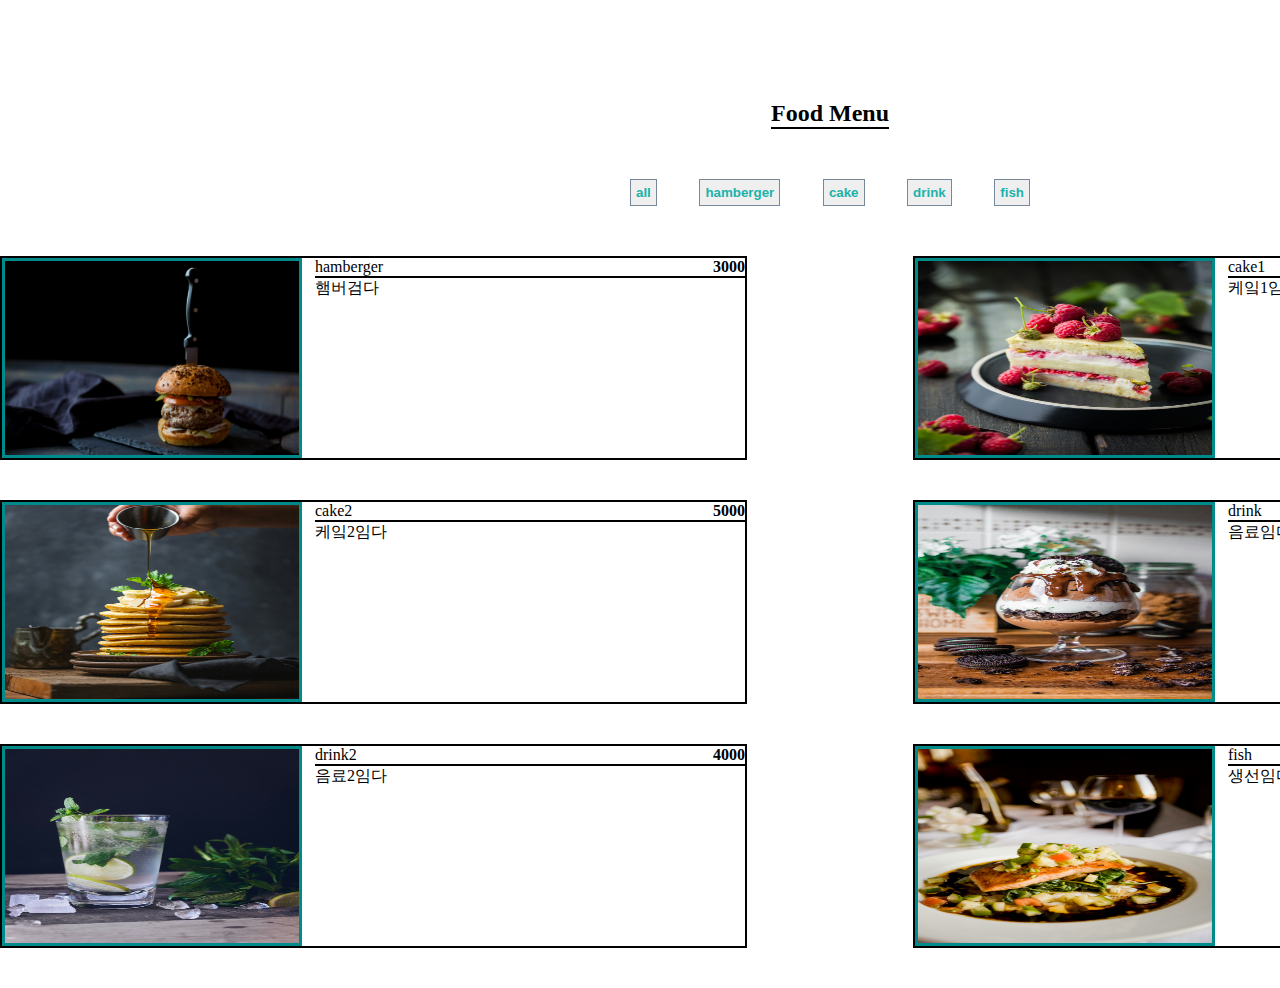
<file: day2/index.html>
<!DOCTYPE html>
<html lang="en">
  <head>
    <meta charset="UTF-8" />
    <meta name="viewport" content="width=device-width, initial-scale=1.0" />
    <title>Menu</title>
    <link rel="stylesheet" href="style.css" />
  </head>
  <body>
    <section class="menu">
      <div class="title">
        <h2>Food Menu</h2>
        <div class="underline"></div>
      </div>
      <div class="menu-filter">

      </div>
      <div class="menu-item">

        </div>
      </div>
    </section>
    <script src="script.js"></script>
  </body>
</html>


<!--
            <div class="menu-wrapper">
          <img src="./image/cake.jpg" class="image" alt="" />
          <div class="menu-title">
            <div class="menu-name">
              이름
              <span class="price">3000원</span>
            </div>
            <div class="underline"></div>
            <div>
              Lorem ipsum dolor sit amet consectetur, adipisicing elit. Enim
              distinctio ipsam dolore? Cupiditate est eius accusantium quod
              neque saepe itaque eveniet delectus, nesciunt optio consequuntur
              minima dolores animi quisquam maiores.
            </div>
          </div>
-->
</file>
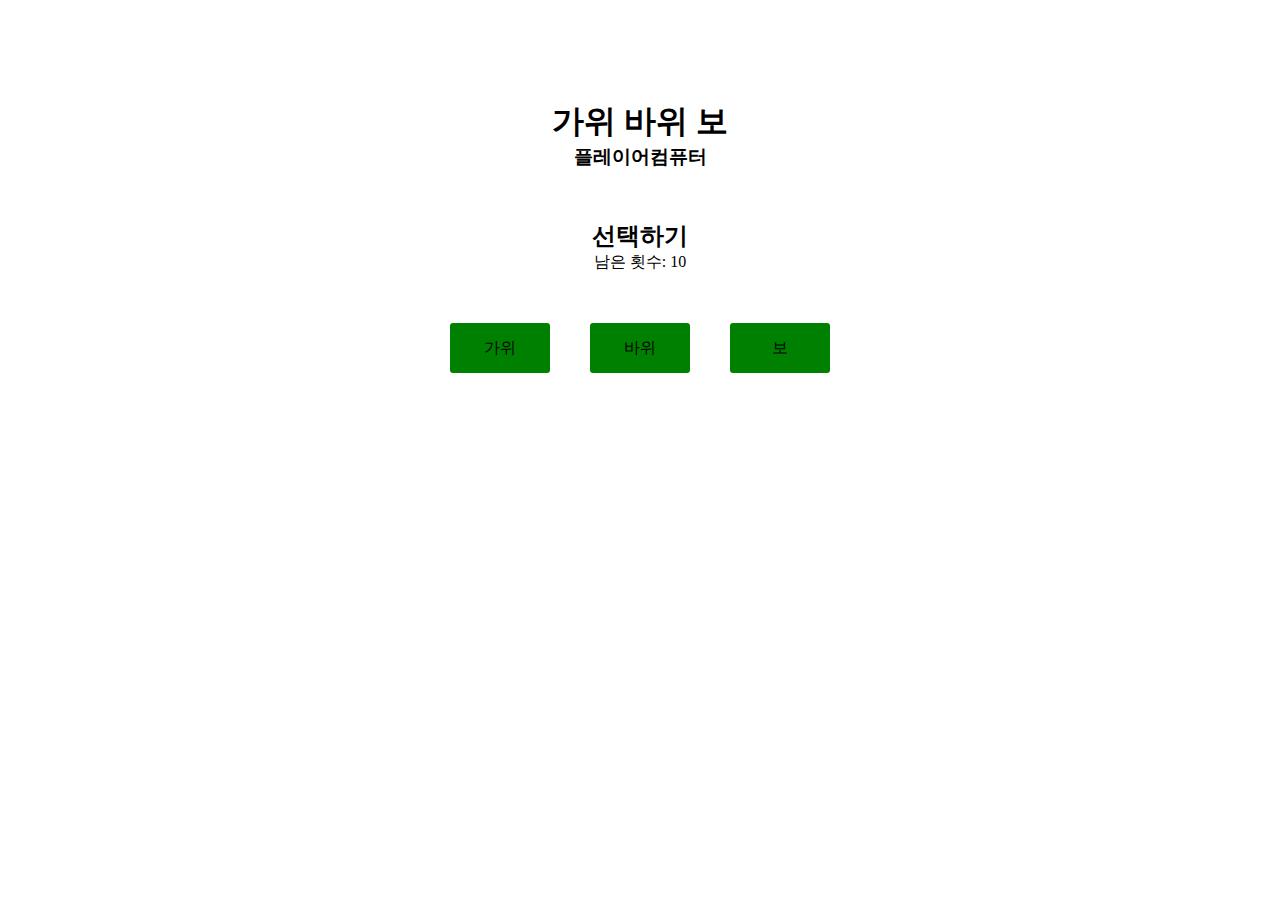
<file: day3/index.html>
<!DOCTYPE html>
<html lang="en">
  <head>
    <meta charset="UTF-8" />
    <meta name="viewport" content="width=device-width, initial-scale=1.0" />
    <title>가위 바위 보</title>
    <link rel="stylesheet" href="style.css" />
  </head>
  <body>
    <div class="wrapper">
      <h1>가위 바위 보</h1>
      <div>
        <div class="score">
          <div>
            <h3>플레이어</h3>
            <p class="pScore"></p>
          </div>
          <div>
            <h3>컴퓨터</h3>
            <p class="cScore"></p>
          </div>
        </div>
        <div class="remaining">
          <h2>선택하기</h2>
          <p>남은 횟수: <span class="remaining-number"></span></p>
        </div>
        <div class="chose">
          <div class="scissors" onclick="onClickScissors()">가위</div>
          <div class="rock" onclick="onClickRock()">바위</div>
          <div class="paper" onclick="onClickPaper()">보</div>
        </div>
        <div class="result"></div>
      </div>
    </div>
    <script src="script.js"></script>
  </body>
</html>
</file>
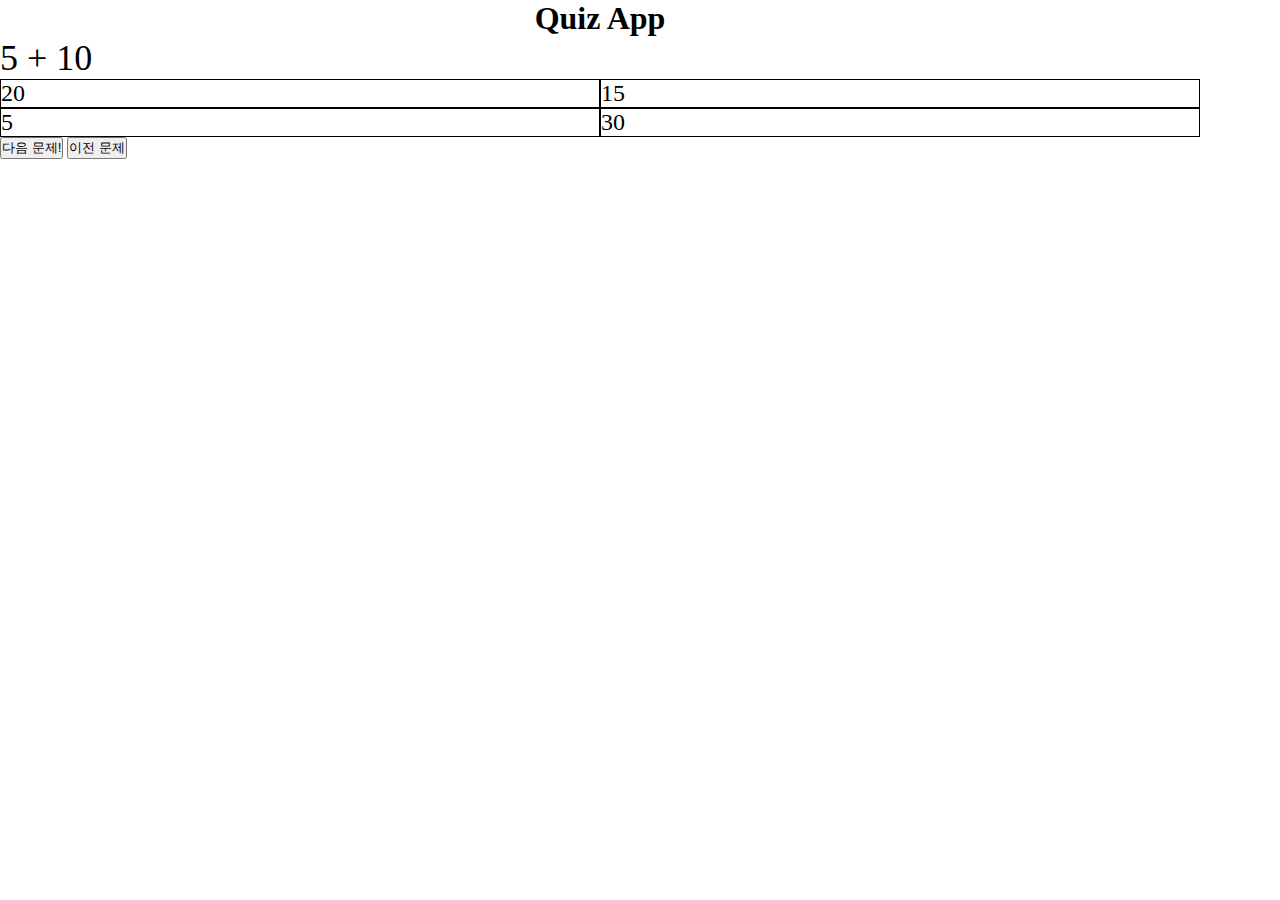
<file: day4/index.html>
<!DOCTYPE html>
<html lang="ko">
  <head>
    <meta charset="UTF-8" />
    <meta name="viewport" content="width=device-width, initial-scale=1.0" />
    <title>QuizApp</title>
    <link rel="stylesheet" href="style.css" />
  </head>
  <body>
    <div class="wrapper">
      <header>
        <h1>Quiz App</h1>
      </header>
      <section class="QnA">
        <div id="Quiz"></div>
        <div id="answer"></div>
        <button id="next" onclick="onClickNext()">다음 문제!</button>
        <button id="prev" onclick="onClickPrev()">이전 문제</button>
      </section>
      <script src="script.js"></script>
    </div>
  </body>
</html>
</file>
<file: day2/style.css>
* {
  margin: 0;
  padding: 0;
  box-sizing: border-box;
}

.menu {
  display: flex;
  flex-direction: column;
  align-items: center;
  padding-top: 100px;
  width: 1660px;
  margin: 0px auto;
}

.title {
  display: flex;
  flex-direction: column;
}

.underline {
  border: 1px solid black;
}

.menu-filter {
  display: flex;
  flex-direction: row;
  margin-top: 50px;
  width: 400px;
  justify-content: space-between;
}

.filter {
  border: 1px solid lightslategray;
  padding: 5px;
  font-weight: 700;
  color: lightseagreen;
  cursor: pointer;
}

.menu-item {
  width: 100%;
  margin-top: 50px;
  display: flex;
  flex-wrap: wrap;
  justify-content: space-between;
}
.menu-wrapper {
  display: flex;
  flex-direction: row;
  justify-content: space-between;
  width: 45%;
  margin-bottom: 40px;
  border: 2px solid black;
}

.image {
  display: block;
  width: 300px;
  height: 200px;
  border: 3px solid darkcyan;
}

.menu-title {
  width: 430px;
}

.menu-name {
  display: flex;
  flex-direction: row;
  justify-content: space-between;
}

.price {
  font-weight: 600;
}
</file>
<file: day3/style.css>
* {
  margin: 0;
  padding: 0;
  box-sizing: border-box;
}
body {
  width: 100%;
  height: 100%;
}

.wrapper {
  width: 100%;
  height: 100%;
  text-align: center;
  margin-top: 100px;
}

.score {
  display: flex;
  justify-content: center;
}

.remaining {
  margin: 50px 0;
}

.chose {
  display: flex;
  justify-content: center;
}
.chose > div {
  width: 100px;
  height: 50px;
  margin: 0 20px;
  line-height: 50px;
  cursor: pointer;
  background-color: green;
  border-radius: 3px;
}
</file>
<file: day4/style.css>
* {
  margin: 0;
  padding: 0;
  box-sizing: border-box;
}

.wrapper {
  width: 1200px;
}

header {
  width: 100%;
}

h1 {
  text-align: center;
}

#QnA {
  width: 100%;
  background-color: aqua;
}

#Quiz {
  width: 100%;
  font-size: 36px;
}

#answer {
  width: 100%;
  display: flex;
  flex-direction: row;
  flex-wrap: wrap;
}

.text {
  width: 50%;
  cursor: pointer;
  font-size: 24px;
  border: 1px solid black;
}
</file>
